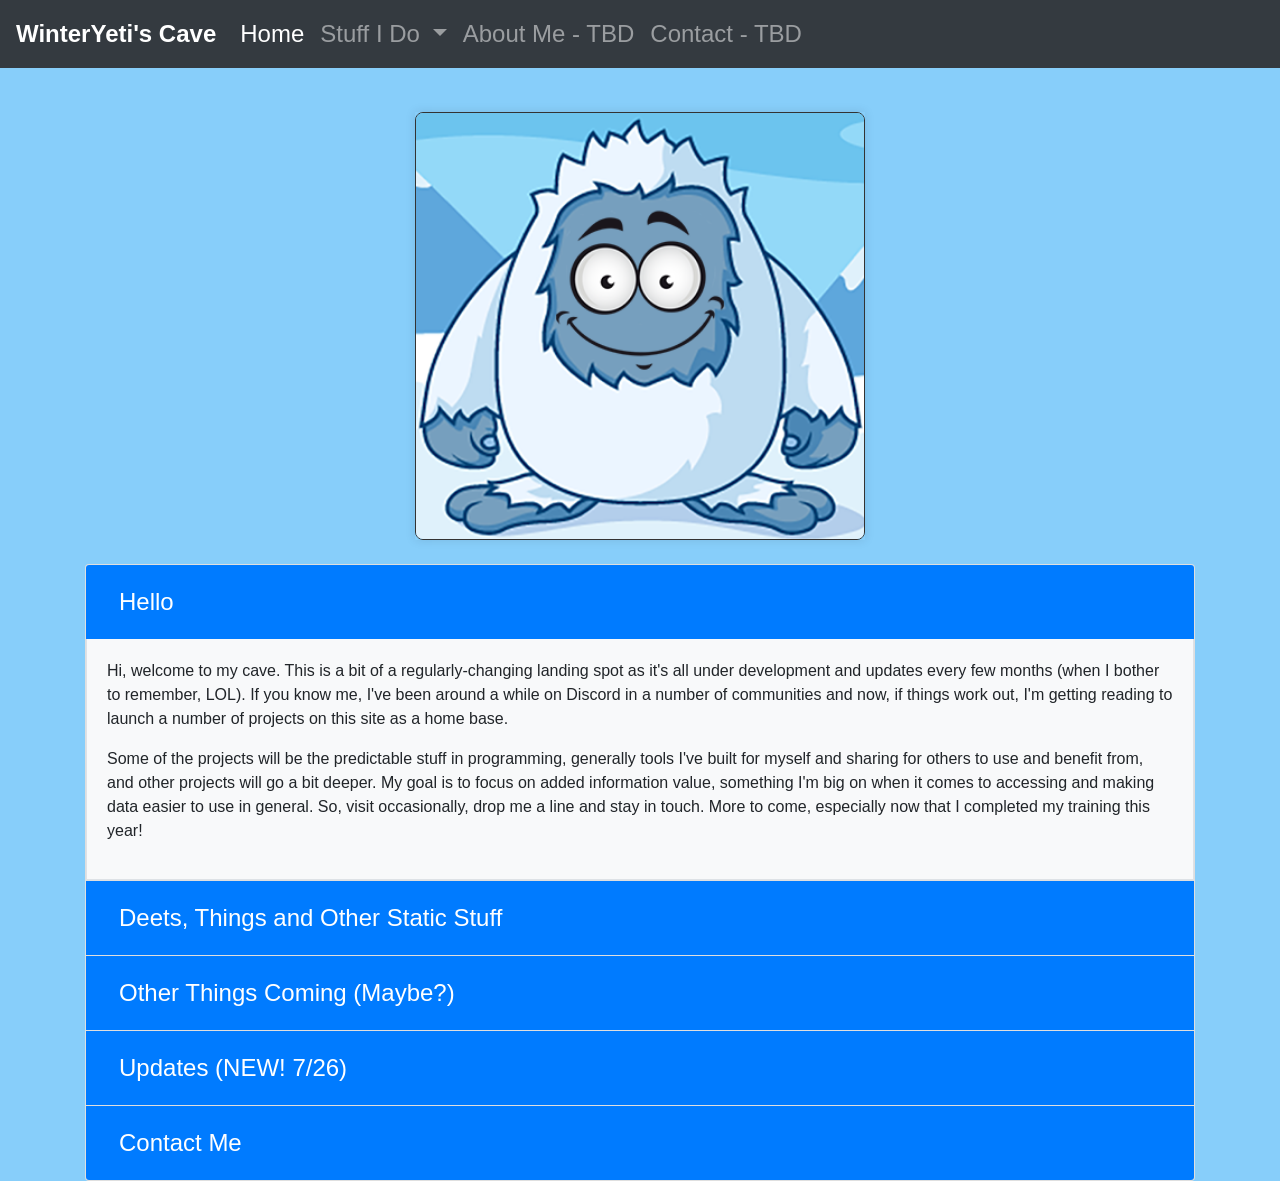
<file: index.html>
<!-- WinterYeti's Cave Homepage version 1.0 -->
<!-- Updated: 7/24/26 -->

<!DOCTYPE html>
<html lang="en">
<head>
<meta charset="UTF-8">
<meta name="viewport" content="width=device-width, initial-scale=1.0">
<title>WinterYeti's Cave</title>
<!-- Bootstrap CSS -->
<link href="https://stackpath.bootstrapcdn.com/bootstrap/4.5.2/css/bootstrap.min.css" rel="stylesheet">
<!-- Additional CSS formatting -->
<link href="styles-default.css" rel="stylesheet">
</head>
<body class="general-body" style="background-color:lightskyblue;">
<nav class="navbar navbar-expand-lg navbar-dark bg-dark">
  <a class="navbar-brand" href="#" style="font-weight:bold">WinterYeti's Cave</a>
  <button class="navbar-toggler" type="button" data-toggle="collapse" data-target="#navbarNav" aria-controls="navbarNav" aria-expanded="false" aria-label="Toggle navigation">
    <span class="navbar-toggler-icon"></span>
  </button>
  <div class="collapse navbar-collapse" id="navbarNav">
    <ul class="navbar-nav">
      <li class="nav-item active">
        <a class="nav-link" href="index.html">Home</a>
      </li>
      <li class="nav-item dropdown">
        <a class="nav-link dropdown-toggle" href="#" id="navbarDropdown" role="button" data-toggle="dropdown" aria-haspopup="true" aria-expanded="false">
          Stuff I Do
        </a>
        <div class="dropdown-menu" aria-labelledby="navbarDropdown">
          <a class="dropdown-item" href="p01-writing-content.html">Writing and Content Delivery</a>
          <a class="dropdown-item" href="p02-webdesign.html">Web Design</a>
          <a class="dropdown-item" href="p03-programming.html">Programming</a>
          <a class="dropdown-item" href="p04-socialmedia.html">Social Media Marketing</a>
          <!--
          <a class="dropdown-item" href="p05-communitymanager.html">Community Manager</a>
          <a class="dropdown-item" href="p06-graphicart.html">Digital Graphic Art & Illustration</a>
          -->
        </div>
      </li>
      <li class="nav-item">
        <a class="nav-link" href="p07-about.html">About Me - TBD</a>
      </li>
      <li class="nav-item">
        <a class="nav-link" href="p08-contact.html">Contact - TBD</a>
      </li>
    </ul>
  </div>
</nav>
<br>
<div style="max-width: 450px; margin: 20px auto; box-shadow: 0 0 10px rgba(0,0,0,0.1);"> <!-- Inline styles for the shadow box -->
    <img class="yeti-logo" src="images/yeti-logo.png" alt="Shadow Box Image" style="display: block; width: 100%; border: 1px solid #333; border-radius: 8px;"> <!-- Inline styles for the image -->
</div>

<div class="container mt-4">
  <div class="accordion" id="accordionExample">
    <div class="card">
      <div class="card-header" id="headingOne">
        <h2 class="mb-0">
          <button class="btn btn-link" type="button" data-toggle="collapse" data-target="#collapseOne" aria-expanded="true" aria-controls="collapseOne">
            Hello
          </button>
        </h2>
      </div>

      <div id="collapseOne" class="collapse show" aria-labelledby="headingOne" data-parent="#accordionExample">
        <div class="card-body">
          <p>Hi, welcome to my cave. This is a bit of a regularly-changing landing spot as it's all under
          development and updates every few months (when I bother to remember, LOL). If you 
          know me, I've been around a while on Discord in a number of communities and now, if things
          work out, I'm getting reading to launch a number of projects on this site as a home base.
          </p>
          <p>Some of the projects will be the predictable stuff in programming, generally tools I've built for
            myself and sharing for others to use and benefit from, and other projects will go a
            bit deeper. My goal is to focus on added information value, something I'm big on when it comes to 
            accessing and making data easier to use in general. So, visit occasionally, drop me a line
            and stay in touch. More to come, especially now that I completed my training this year!
          </p>
        </div>
      </div>
    </div>

    <div class="card">
      <div class="card-header" id="headingTwo">
        <h2 class="mb-0">
          <button class="btn btn-link collapsed" type="button" data-toggle="collapse" data-target="#collapseTwo" aria-expanded="false" aria-controls="collapseTwo">
            Deets, Things and Other Static Stuff
          </button>
        </h2>
      </div>
      <div id="collapseTwo" class="collapse" aria-labelledby="headingTwo" data-parent="#accordionExample">
        <div class="card-body">
            <p>As a crypto enthusiast, I got into the environment like most, playing blockchain games, collecting 
                NFTs and making a few gains here and there. While I have no crazy aspirations to run my own blockchain 
                game, I am interested in building a community around blockchain data.
            </p>
        </div>
      </div>
    </div>

    <div class="card">
      <div class="card-header" id="headingThree">
        <h2 class="mb-0">
          <button class="btn btn-link collapsed" type="button" data-toggle="collapse" data-target="#collapseThree" aria-expanded="false" aria-controls="collapseThree">
            Other Things Coming (Maybe?)
          </button>
        </h2>
      </div>

      <div id="collapseThree" class="collapse" aria-labelledby="headingThree" data-parent="#accordionExample">
        <div class="card-body">
        <p>
            Ideas for projects I'm actively designing and working on:
        </p>
        <ul>
            <li>A web platform that taps into and analyzes WAXP Blockchain data trends
                and provides the user via a browser an easier way to search and find 
                relevant WAX Blockchain data for their own use.
            </li>
            <li>A WAX-token faucet on this site in the future so all those tokens nobody
                wants find a home again. No WAX token should left be alone in a cold cave.
            </li>
            <li>Something on food. I love to BBQ, and I'm getting more into cooking and
                recipe creations. So maybe a combination of food, NFTs and recipes. Not
                sure yet. Depends on the other projects above.
            </li>
            <li>Have fun digitally. Life is too short to be pissed off. Get creative instead.</li>
            <li>Various java-based programs as I feel inclined to build and code them.</li>
        </ul>
        </div>
      </div>
    </div>
    
    <div class="card">
        <div class="card-header" id="headingFour">
          <h2 class="mb-0">
            <button class="btn btn-link collapsed" type="button" data-toggle="collapse" data-target="#collapseFour" aria-expanded="false" aria-controls="collapseFour">
              Updates (NEW! 7/26)
            </button>
          </h2>
        </div>
        <div id="collapseFour" class="collapse" aria-labelledby="headingTwo" data-parent="#accordionExample">
          <div class="card-body">
              <p>I'll post quick blurbs here when I make big breakthoughs, like this website
                for example. Latest stuff includes:
              </p>
              <ul>
                <li>Java-programs i've released in alpha form this month (July 2026). Check them out and send me opinions or
                  comments! <a href="https://github.com/winteryetiy">You can see the stuff here</a>. These
                  programs are free to use with attribution (i.e. give me credit, thanks).</li>
              </ul>
          </div>
        </div>
      </div>

    <div class="card">
        <div class="card-header" id="headingFive">
          <h2 class="mb-0">
            <button class="btn btn-link collapsed" type="button" data-toggle="collapse" data-target="#collapseFive" aria-expanded="false" aria-controls="collapseFive">
              Contact Me
            </button>
          </h2>
        </div>
        <div id="collapseFive" class="collapse" aria-labelledby="headingTwo" data-parent="#accordionExample">
          <div class="card-body">
              <p>Get ahold of me for more discussion and general project talk. You can typically find me on Discord in a couple of servers: PEPEnet, 
                Brappo's Server, Trybes, Chillnet and Tipcc as WinterYeti. 
              </p>
              <p>
                Or you can hit me up directly at <a href="mailto:winteryetiy@gmail.com">my Google address: winteryetiy@gmail.com</a>.
                (Some booger got my name without a y on gmail before I did, arrg!).
              </p>
          </div>
        </div>
      </div>

  </div>
</div>


<!-- Bootstrap JS and dependencies -->
<script src="https://code.jquery.com/jquery-3.5.1.slim.min.js"></script>
<script src="https://cdn.jsdelivr.net/npm/@popperjs/core@2.9.1/dist/umd/popper.min.js"></script>
<script src="https://stackpath.bootstrapcdn.com/bootstrap/4.5.2/js/bootstrap.min.js"></script>
</body>

</html>
</file>
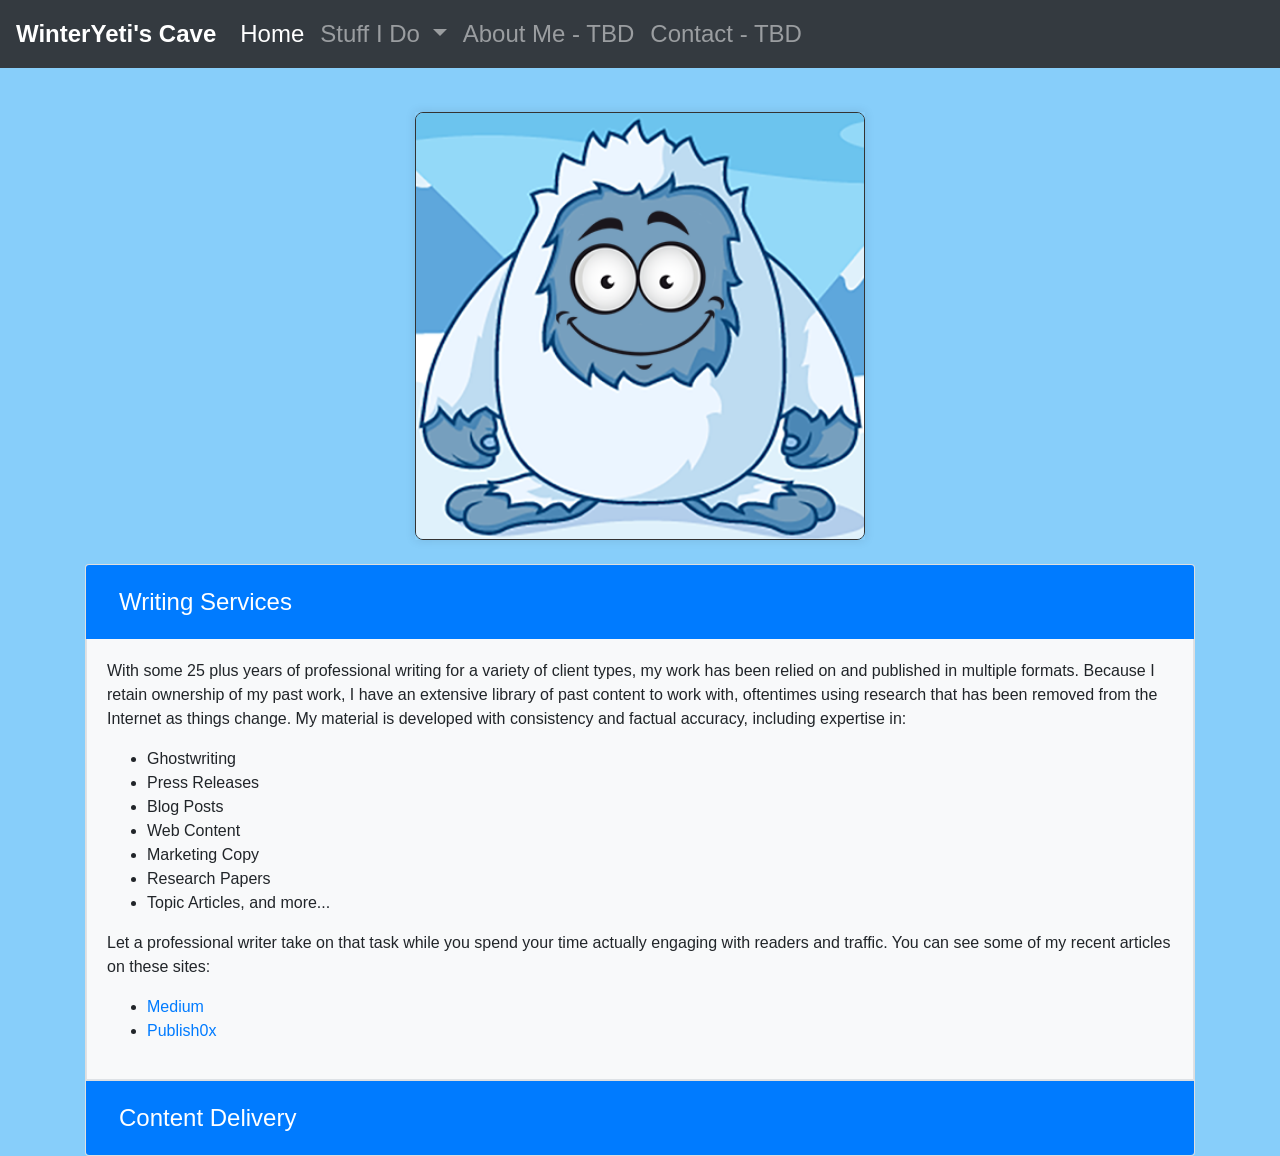
<file: p01-writing-content.html>
<!-- WinterYeti's Cave Homepage version 1.0 -->
<!-- Updated: 7/24/26 -->

<!DOCTYPE html>
<html lang="en">
<head>
<meta charset="UTF-8">
<meta name="viewport" content="width=device-width, initial-scale=1.0">
<title>WinterYeti's Cave</title>
<!-- Bootstrap CSS -->
<link href="https://stackpath.bootstrapcdn.com/bootstrap/4.5.2/css/bootstrap.min.css" rel="stylesheet">
<!-- Additional CSS formatting -->
<link href="styles-default.css" rel="stylesheet">
</head>
<body class="general-body" style="background-color:lightskyblue;">
<nav class="navbar navbar-expand-lg navbar-dark bg-dark">
  <a class="navbar-brand" href="#" style="font-weight:bold">WinterYeti's Cave</a>
  <button class="navbar-toggler" type="button" data-toggle="collapse" data-target="#navbarNav" aria-controls="navbarNav" aria-expanded="false" aria-label="Toggle navigation">
    <span class="navbar-toggler-icon"></span>
  </button>
  <div class="collapse navbar-collapse" id="navbarNav">
    <ul class="navbar-nav">
      <li class="nav-item active">
        <a class="nav-link" href="index.html">Home</a>
      </li>
      <li class="nav-item dropdown">
        <a class="nav-link dropdown-toggle" href="#" id="navbarDropdown" role="button" data-toggle="dropdown" aria-haspopup="true" aria-expanded="false">
          Stuff I Do
        </a>
        <div class="dropdown-menu" aria-labelledby="navbarDropdown">
          <a class="dropdown-item" href="p01-writing-content.html">Writing and Content Delivery</a>
          <a class="dropdown-item" href="p02-webdesign.html">Web Design</a>
          <a class="dropdown-item" href="p03-programming.html">Programming</a>
          <a class="dropdown-item" href="p04-socialmedia.html">Social Media Marketing</a>
          <!--
          <a class="dropdown-item" href="p05-communitymanager.html">Community Manager</a>
          <a class="dropdown-item" href="p06-graphicart.html">Digital Graphic Art & Illustration</a>
          -->
        </div>
      </li>
      <li class="nav-item">
        <a class="nav-link" href="p07-about.html">About Me - TBD</a>
      </li>
      <li class="nav-item">
        <a class="nav-link" href="p08-contact.html">Contact - TBD</a>
      </li>
    </ul>
  </div>
</nav>
<br>
<div style="max-width: 450px; margin: 20px auto; box-shadow: 0 0 10px rgba(0,0,0,0.1);"> <!-- Inline styles for the shadow box -->
    <img class="yeti-logo" src="images/yeti-logo.png" alt="Shadow Box Image" style="display: block; width: 100%; border: 1px solid #333; border-radius: 8px;"> <!-- Inline styles for the image -->
</div>

<div class="container mt-4">
  <div class="accordion" id="accordionExample">
    <div class="card">
      <div class="card-header" id="headingOne">
        <h2 class="mb-0">
          <button class="btn btn-link" type="button" data-toggle="collapse" data-target="#collapseOne" aria-expanded="true" aria-controls="collapseOne">
            Writing Services
          </button>
        </h2>
      </div>

      <div id="collapseOne" class="collapse show" aria-labelledby="headingOne" data-parent="#accordionExample">
        <div class="card-body">
          <p>With some 25 plus years of professional writing for a variety of client types,
            my work has been relied on and published in multiple formats. Because I retain ownership
            of my past work, I have an extensive library of past content to work with, oftentimes using
            research that has been removed from the Internet as things change. My material is
            developed with consistency and factual accuracy, including expertise in:</p>
          <p>
            <ul>
            <li>Ghostwriting</li>
            <li>Press Releases</li>
            <li>Blog Posts</li>
            <li>Web Content</li>
            <li>Marketing Copy</li>
            <li>Research Papers</li>
            <li>Topic Articles, and more...</li>
          </ul>
        </p>
        <p>
          Let a professional writer take on that task while you spend
            your time actually engaging with readers and traffic. You can see some of my recent articles
            on these sites:
          </p>
          <ul>
            <li><a href="https://medium.com/@winteryeti">Medium</a></li>
            <li><a href="https://www.publish0x.com/crypto-musings-consumer-impacts">Publish0x</a></li>
        </ul>
        </p>
        </div>
      </div>
    </div>

    <div class="card">
      <div class="card-header" id="headingTwo">
        <h2 class="mb-0">
          <button class="btn btn-link collapsed" type="button" data-toggle="collapse" data-target="#collapseTwo" aria-expanded="false" aria-controls="collapseTwo">
            Content Delivery
          </button>
        </h2>
      </div>
      <div id="collapseTwo" class="collapse" aria-labelledby="headingTwo" data-parent="#accordionExample">
        <div class="card-body">
            <p>Where writing provides written work to detailed specs, such as a press release
              or a blog post, content delivery does a lot more. This type of services packages
              content around a strategy, provided by or built with the client, for specific communication
              purposes. That might be an overall content marketing strategy, brand-building, a research
              project or a combination of writing with other multimedia resources such as film, graphic 
              design and more. Whatever your project, let me know, and I can help you make it a 
              reality across different platforms, whether they be standard web pages or social media or
              all the above.
            </p>
        </div>
      </div>
    </div>

  </div>
</div>


<!-- Bootstrap JS and dependencies -->
<script src="https://code.jquery.com/jquery-3.5.1.slim.min.js"></script>
<script src="https://cdn.jsdelivr.net/npm/@popperjs/core@2.9.1/dist/umd/popper.min.js"></script>
<script src="https://stackpath.bootstrapcdn.com/bootstrap/4.5.2/js/bootstrap.min.js"></script>
</body>

</html>
</file>
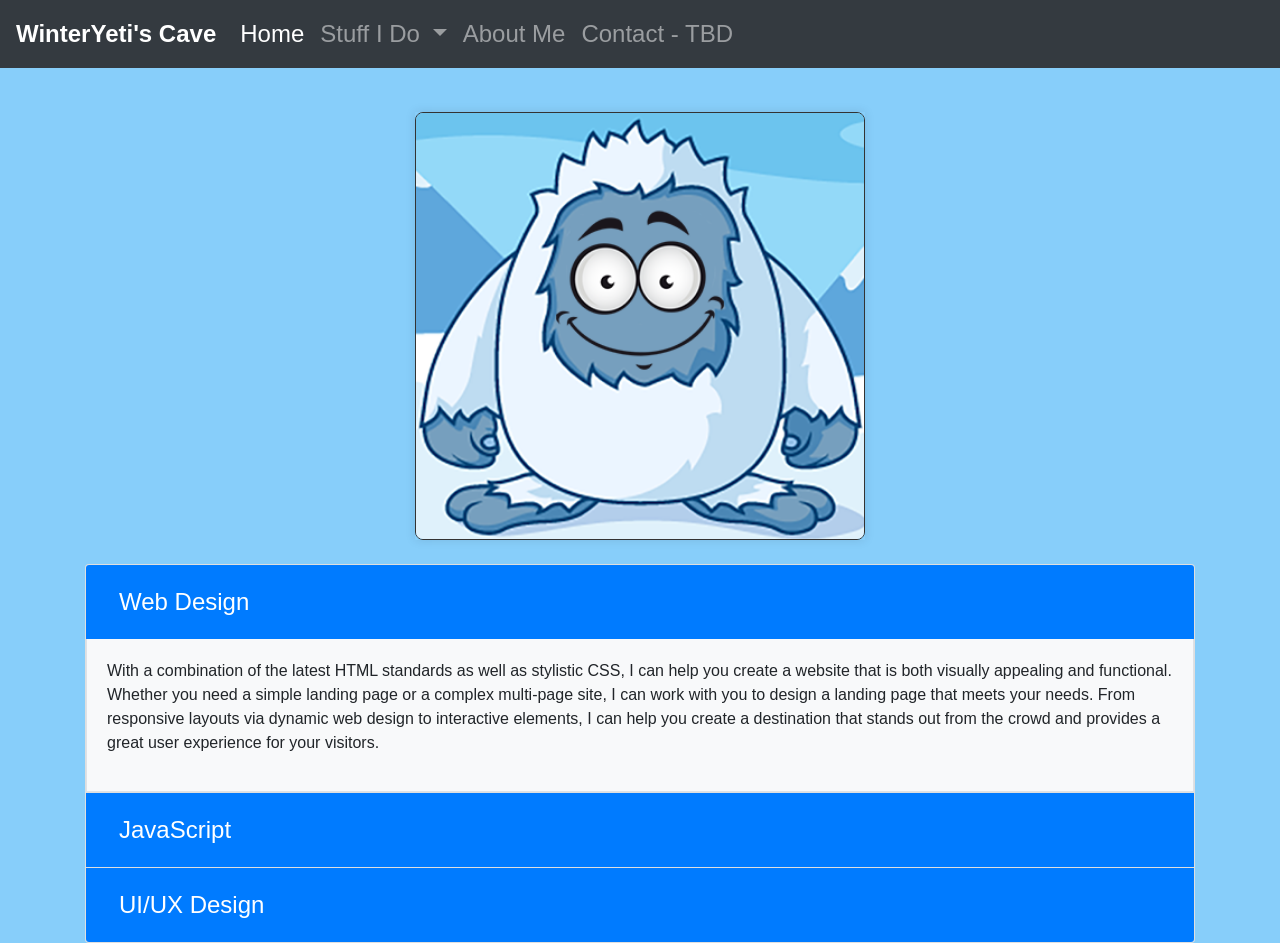
<file: p02-webdesign.html>
<!-- WinterYeti's Cave Homepage version 1.0 -->
<!-- Updated: 7/24/26 -->

<!DOCTYPE html>
<html lang="en">
<head>
<meta charset="UTF-8">
<meta name="viewport" content="width=device-width, initial-scale=1.0">
<title>WinterYeti's Cave</title>
<!-- Bootstrap CSS -->
<link href="https://stackpath.bootstrapcdn.com/bootstrap/4.5.2/css/bootstrap.min.css" rel="stylesheet">
<!-- Additional CSS formatting -->
<link href="styles-default.css" rel="stylesheet">
</head>
<body class="general-body" style="background-color:lightskyblue;">
<nav class="navbar navbar-expand-lg navbar-dark bg-dark">
  <a class="navbar-brand" href="#" style="font-weight:bold">WinterYeti's Cave</a>
  <button class="navbar-toggler" type="button" data-toggle="collapse" data-target="#navbarNav" aria-controls="navbarNav" aria-expanded="false" aria-label="Toggle navigation">
    <span class="navbar-toggler-icon"></span>
  </button>
  <div class="collapse navbar-collapse" id="navbarNav">
    <ul class="navbar-nav">
      <li class="nav-item active">
        <a class="nav-link" href="index.html">Home</a>
      </li>
      <li class="nav-item dropdown">
        <a class="nav-link dropdown-toggle" href="#" id="navbarDropdown" role="button" data-toggle="dropdown" aria-haspopup="true" aria-expanded="false">
          Stuff I Do
        </a>
        <div class="dropdown-menu" aria-labelledby="navbarDropdown">
          <a class="dropdown-item" href="p01-writing-content.html">Writing and Content Delivery</a>
          <a class="dropdown-item" href="p02-webdesign.html">Web Design</a>
          <a class="dropdown-item" href="p03-programming.html">Programming</a>
          <a class="dropdown-item" href="p04-socialmedia.html">Social Media Marketing</a>
          <!--
          <a class="dropdown-item" href="p05-communitymanager.html">Community Manager</a>
          <a class="dropdown-item" href="p06-graphicart.html">Digital Graphic Art & Illustration</a>
          -->
        </div>
      </li>
      <li class="nav-item">
        <a class="nav-link" href="p07-about.html">About Me</a>
      </li>
      <li class="nav-item">
        <a class="nav-link" href="p08-contact.html">Contact - TBD</a>
      </li>
    </ul>
  </div>
</nav>
<br>
<div style="max-width: 450px; margin: 20px auto; box-shadow: 0 0 10px rgba(0,0,0,0.1);"> <!-- Inline styles for the shadow box -->
    <img class="yeti-logo" src="images/yeti-logo.png" alt="Shadow Box Image" style="display: block; width: 100%; border: 1px solid #333; border-radius: 8px;"> <!-- Inline styles for the image -->
</div>

<div class="container mt-4">
  <div class="accordion" id="accordionExample">
    <div class="card">
      <div class="card-header" id="headingOne">
        <h2 class="mb-0">
          <button class="btn btn-link" type="button" data-toggle="collapse" data-target="#collapseOne" aria-expanded="true" aria-controls="collapseOne">
            Web Design
          </button>
        </h2>
      </div>

      <div id="collapseOne" class="collapse show" aria-labelledby="headingOne" data-parent="#accordionExample">
        <div class="card-body">
          <p>With a combination of the latest HTML standards as well as stylistic CSS, I can help you create a website 
            that is both visually appealing and functional. Whether you need a simple landing page or a complex 
            multi-page site, I can work with you to design a landing page that meets your needs. From responsive layouts via
            dynamic web design to interactive elements, I can help you create a destination that stands out from the 
            crowd and provides a great user experience for your visitors.
          </p>
        </div>
      </div>
    </div>

    <div class="card">
      <div class="card-header" id="headingTwo">
        <h2 class="mb-0">
          <button class="btn btn-link collapsed" type="button" data-toggle="collapse" data-target="#collapseTwo" aria-expanded="false" aria-controls="collapseTwo">
            JavaScript
          </button>
        </h2>
      </div>

      <div id="collapseTwo" class="collapse" aria-labelledby="headingTwo" data-parent="#accordionExample">
        <div class="card-body">
        <p>
          Web pages need to be interactive to efficiently answer people's questions and provide them with the 
          information they are looking for. JS design allows web pages to be be welcoming and engaging.
          I have experience using it to create dynamic user experiences whether through form validation, 
          interactive databases or other features, I can help make your website more user-friendly and effective.
        </p>
 
        </div>
      </div>
    </div>
    
    <div class="card">
        <div class="card-header" id="headingThree">
          <h2 class="mb-0">
            <button class="btn btn-link collapsed" type="button" data-toggle="collapse" data-target="#collapseThree" aria-expanded="false" aria-controls="collapseThree">
              UI/UX Design
            </button>
          </h2>
        </div>
        <div id="collapseThree" class="collapse" aria-labelledby="headingThree" data-parent="#accordionExample">
          <div class="card-body">
              <p>Are you trying everything in the book to make your website better and still wondering why visitors are turned off
                by it? The reason may very well be the user interface and/or user experience (UI/UX). I can help you design a site that 
                is intuitive, easy to navigate, and visually appealing. This can also include features that make it easier for
                visitors who need help, such as color contrasting, font design, embedded labeling and more.
              </p>
          </div>
        </div>
      </div>

  </div>
</div>


<!-- Bootstrap JS and dependencies -->
<script src="https://code.jquery.com/jquery-3.5.1.slim.min.js"></script>
<script src="https://cdn.jsdelivr.net/npm/@popperjs/core@2.9.1/dist/umd/popper.min.js"></script>
<script src="https://stackpath.bootstrapcdn.com/bootstrap/4.5.2/js/bootstrap.min.js"></script>
</body>

</html>
</file>
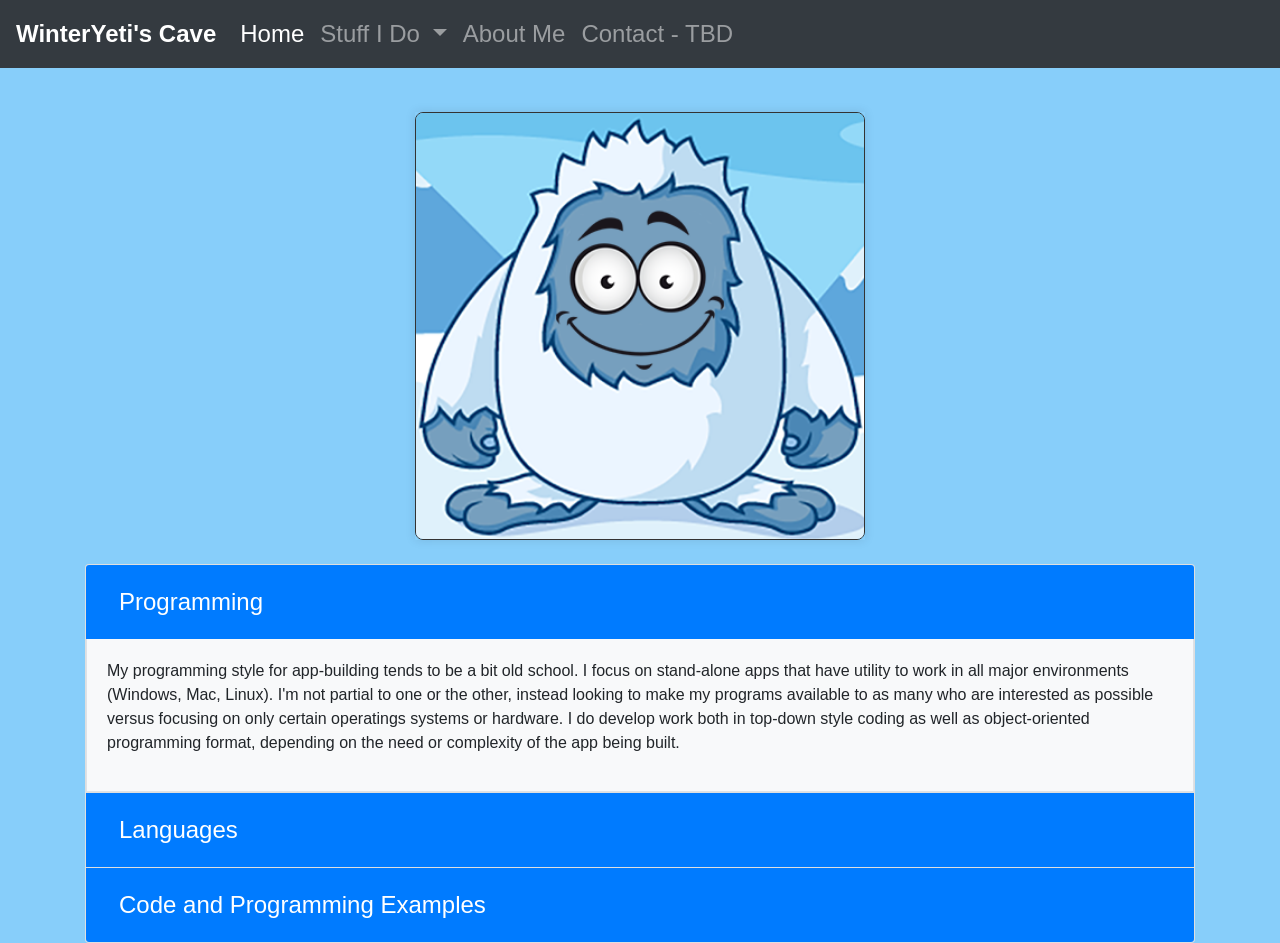
<file: p03-programming.html>
<!-- WinterYeti's Cave Homepage version 1.0 -->
<!-- Updated: 7/24/26 -->

<!DOCTYPE html>
<html lang="en">
<head>
<meta charset="UTF-8">
<meta name="viewport" content="width=device-width, initial-scale=1.0">
<title>WinterYeti's Cave</title>
<!-- Bootstrap CSS -->
<link href="https://stackpath.bootstrapcdn.com/bootstrap/4.5.2/css/bootstrap.min.css" rel="stylesheet">
<!-- Additional CSS formatting -->
<link href="styles-default.css" rel="stylesheet">
</head>
<body class="general-body" style="background-color:lightskyblue;">
<nav class="navbar navbar-expand-lg navbar-dark bg-dark">
  <a class="navbar-brand" href="#" style="font-weight:bold">WinterYeti's Cave</a>
  <button class="navbar-toggler" type="button" data-toggle="collapse" data-target="#navbarNav" aria-controls="navbarNav" aria-expanded="false" aria-label="Toggle navigation">
    <span class="navbar-toggler-icon"></span>
  </button>
  <div class="collapse navbar-collapse" id="navbarNav">
    <ul class="navbar-nav">
      <li class="nav-item active">
        <a class="nav-link" href="index.html">Home</a>
      </li>
      <li class="nav-item dropdown">
        <a class="nav-link dropdown-toggle" href="#" id="navbarDropdown" role="button" data-toggle="dropdown" aria-haspopup="true" aria-expanded="false">
          Stuff I Do
        </a>
        <div class="dropdown-menu" aria-labelledby="navbarDropdown">
          <a class="dropdown-item" href="p01-writing-content.html">Writing and Content Delivery</a>
          <a class="dropdown-item" href="p02-webdesign.html">Web Design</a>
          <a class="dropdown-item" href="p03-programming.html">Programming</a>
          <a class="dropdown-item" href="p04-socialmedia.html">Social Media Marketing</a>
          <!--
          <a class="dropdown-item" href="p05-communitymanager.html">Community Manager</a>
          <a class="dropdown-item" href="p06-graphicart.html">Digital Graphic Art & Illustration</a>
          -->
        </div>
      </li>
      <li class="nav-item">
        <a class="nav-link" href="p07-about.html">About Me</a>
      </li>
      <li class="nav-item">
        <a class="nav-link" href="p08-contact.html">Contact - TBD</a>
      </li>
    </ul>
  </div>
</nav>
<br>
<div style="max-width: 450px; margin: 20px auto; box-shadow: 0 0 10px rgba(0,0,0,0.1);"> <!-- Inline styles for the shadow box -->
    <img class="yeti-logo" src="images/yeti-logo.png" alt="Shadow Box Image" style="display: block; width: 100%; border: 1px solid #333; border-radius: 8px;"> <!-- Inline styles for the image -->
</div>

<div class="container mt-4">
  <div class="accordion" id="accordionExample">
    <div class="card">
      <div class="card-header" id="headingOne">
        <h2 class="mb-0">
          <button class="btn btn-link" type="button" data-toggle="collapse" data-target="#collapseOne" aria-expanded="true" aria-controls="collapseOne">
            Programming
          </button>
        </h2>
      </div>

      <div id="collapseOne" class="collapse show" aria-labelledby="headingOne" data-parent="#accordionExample">
        <div class="card-body">
          <p>My programming style for app-building tends to be a bit old school. I focus on stand-alone apps that have utility to work
            in all major environments (Windows, Mac, Linux). I'm not partial to one or the other, instead looking to make my programs
            available to as many who are interested as possible versus focusing on only certain operatings systems or hardware. I do 
            develop work both in top-down style coding as well as object-oriented programming format, depending on the need or complexity
            of the app being built.
          </p>
        </div>
      </div>
    </div>

    <div class="card">
      <div class="card-header" id="headingTwo">
        <h2 class="mb-0">
          <button class="btn btn-link collapsed" type="button" data-toggle="collapse" data-target="#collapseTwo" aria-expanded="false" aria-controls="collapseTwo">
            Languages
          </button>
        </h2>
      </div>
      <div id="collapseTwo" class="collapse" aria-labelledby="headingTwo" data-parent="#accordionExample">
        <div class="card-body">
            <p>I primarily focus on Java and Python. I do have experience in C standard as well as C++ and BASH scripting as well. I am
              tinkering with discord bot development, but for now it's not a main channel of production.
            </p>
        </div>
      </div>
    </div>
    
    <div class="card">
        <div class="card-header" id="headingFour">
          <h2 class="mb-0">
            <button class="btn btn-link collapsed" type="button" data-toggle="collapse" data-target="#collapseFour" aria-expanded="false" aria-controls="collapseFour">
              Code and Programming Examples
            </button>
          </h2>
        </div>
        <div id="collapseFour" class="collapse" aria-labelledby="headingTwo" data-parent="#accordionExample">
          <div class="card-body">
              <p>My latest stuff includes:
              </p>
              <ul>
                <li>Java-language programs i've released in alpha form this month (July 2026). Check them out and send me opinions or
                  comments! <a href="https://github.com/winteryetiy">You can see the stuff here</a>. These
                  programs are free to use with attribution (i.e. give me credit, thanks).</li>
              </ul>
          </div>
        </div>
      </div>




  </div>
</div>


<!-- Bootstrap JS and dependencies -->
<script src="https://code.jquery.com/jquery-3.5.1.slim.min.js"></script>
<script src="https://cdn.jsdelivr.net/npm/@popperjs/core@2.9.1/dist/umd/popper.min.js"></script>
<script src="https://stackpath.bootstrapcdn.com/bootstrap/4.5.2/js/bootstrap.min.js"></script>
</body>

</html>
</file>
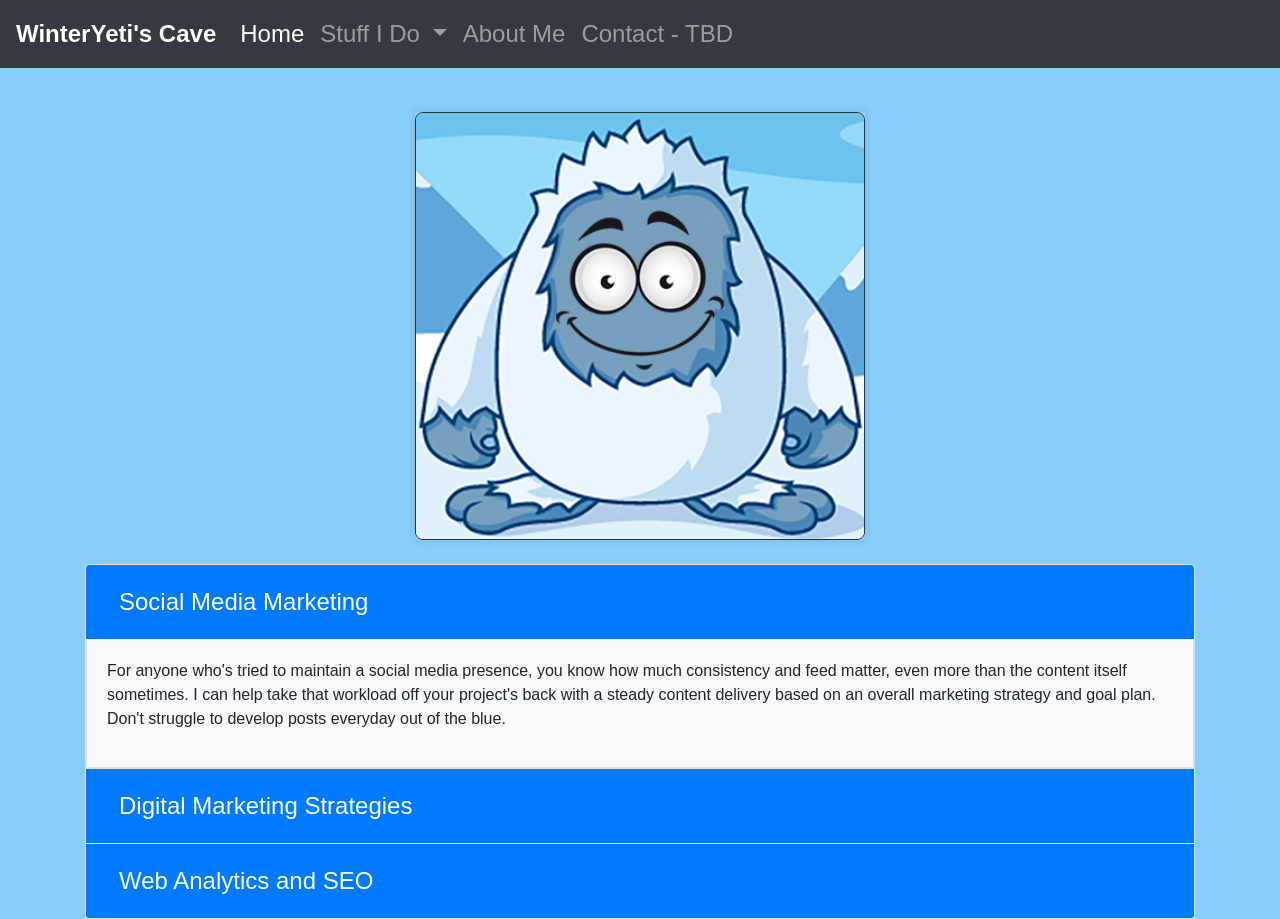
<file: p04-socialmedia.html>
<!-- WinterYeti's Cave Homepage version 1.0 -->
<!-- Updated: 7/24/26 -->

<!DOCTYPE html>
<html lang="en">
<head>
<meta charset="UTF-8">
<meta name="viewport" content="width=device-width, initial-scale=1.0">
<title>WinterYeti's Cave</title>
<!-- Bootstrap CSS -->
<link href="https://stackpath.bootstrapcdn.com/bootstrap/4.5.2/css/bootstrap.min.css" rel="stylesheet">
<!-- Additional CSS formatting -->
<link href="styles-default.css" rel="stylesheet">
</head>
<body class="general-body" style="background-color:lightskyblue;">
<nav class="navbar navbar-expand-lg navbar-dark bg-dark">
  <a class="navbar-brand" href="#" style="font-weight:bold">WinterYeti's Cave</a>
  <button class="navbar-toggler" type="button" data-toggle="collapse" data-target="#navbarNav" aria-controls="navbarNav" aria-expanded="false" aria-label="Toggle navigation">
    <span class="navbar-toggler-icon"></span>
  </button>
  <div class="collapse navbar-collapse" id="navbarNav">
    <ul class="navbar-nav">
      <li class="nav-item active">
        <a class="nav-link" href="index.html">Home</a>
      </li>
      <li class="nav-item dropdown">
        <a class="nav-link dropdown-toggle" href="#" id="navbarDropdown" role="button" data-toggle="dropdown" aria-haspopup="true" aria-expanded="false">
          Stuff I Do
        </a>
        <div class="dropdown-menu" aria-labelledby="navbarDropdown">
          <a class="dropdown-item" href="p01-writing-content.html">Writing and Content Delivery</a>
          <a class="dropdown-item" href="p02-webdesign.html">Web Design</a>
          <a class="dropdown-item" href="p03-programming.html">Programming</a>
          <a class="dropdown-item" href="p04-socialmedia.html">Social Media Marketing</a>
          <!--
          <a class="dropdown-item" href="p05-communitymanager.html">Community Manager</a>
          <a class="dropdown-item" href="p06-graphicart.html">Digital Graphic Art & Illustration</a> -->
        </div>
      </li>
      <li class="nav-item">
        <a class="nav-link" href="p07-about.html">About Me</a>
      </li>
      <li class="nav-item">
        <a class="nav-link" href="p08-contact.html">Contact - TBD</a>
      </li>
    </ul>
  </div>
</nav>
<br>
<div style="max-width: 450px; margin: 20px auto; box-shadow: 0 0 10px rgba(0,0,0,0.1);"> <!-- Inline styles for the shadow box -->
    <img class="yeti-logo" src="images/yeti-logo.png" alt="Shadow Box Image" style="display: block; width: 100%; border: 1px solid #333; border-radius: 8px;"> <!-- Inline styles for the image -->
</div>

<div class="container mt-4">
  <div class="accordion" id="accordionExample">
    <div class="card">
      <div class="card-header" id="headingOne">
        <h2 class="mb-0">
          <button class="btn btn-link" type="button" data-toggle="collapse" data-target="#collapseOne" aria-expanded="true" aria-controls="collapseOne">
            Social Media Marketing
          </button>
        </h2>
      </div>

      <div id="collapseOne" class="collapse show" aria-labelledby="headingOne" data-parent="#accordionExample">
        <div class="card-body">
          <p>For anyone who's tried to maintain a social media presence, you know 
            how much consistency and feed matter, even more than the content itself sometimes. 
            I can help take that workload off your project's back with a steady content delivery
            based on an overall marketing strategy and goal plan. Don't struggle to develop posts
            everyday out of the blue. </p>
        </div>
      </div>
    </div>

    <div class="card">
      <div class="card-header" id="headingTwo">
        <h2 class="mb-0">
          <button class="btn btn-link collapsed" type="button" data-toggle="collapse" data-target="#collapseTwo" aria-expanded="false" aria-controls="collapseTwo">
            Digital Marketing Strategies
          </button>
        </h2>
      </div>
      <div id="collapseTwo" class="collapse" aria-labelledby="headingTwo" data-parent="#accordionExample">
        <div class="card-body">
            <p>Need help putting together a business plan for your website, online project or
              social media channel? It's really not that different from a formal business plan development
              and the document becomes critical for bringing partners and support on board as you
              begin to scale up and grow, especially the finance types. Take advantage of the experience
              I can provide from two and half decades of work online.
            </p>
        </div>
      </div>
    </div>
    
    <div class="card">
        <div class="card-header" id="headingFour">
          <h2 class="mb-0">
            <button class="btn btn-link collapsed" type="button" data-toggle="collapse" data-target="#collapseFour" aria-expanded="false" aria-controls="collapseFour">
              Web Analytics and SEO
            </button>
          </h2>
        </div>
        <div id="collapseFour" class="collapse" aria-labelledby="headingTwo" data-parent="#accordionExample">
          <div class="card-body">
              <p>Where's your traffic coming from? More importantly, where is it being lost and who is
                not clicking through to your content and by how much? These are the analytics that matter
                and give you a critical feedback loop on all your online efforts. If you're trying to build
                and audience, you need to have an ongoing connection to what they are thinking, want and are
                attracted to. Otherwise, they may just disappear and you never noticed they were no longer 
                reading or consuming your content anymore.
              </p>

          </div>
        </div>
      </div>




  </div>
</div>


<!-- Bootstrap JS and dependencies -->
<script src="https://code.jquery.com/jquery-3.5.1.slim.min.js"></script>
<script src="https://cdn.jsdelivr.net/npm/@popperjs/core@2.9.1/dist/umd/popper.min.js"></script>
<script src="https://stackpath.bootstrapcdn.com/bootstrap/4.5.2/js/bootstrap.min.js"></script>
</body>

</html>
</file>
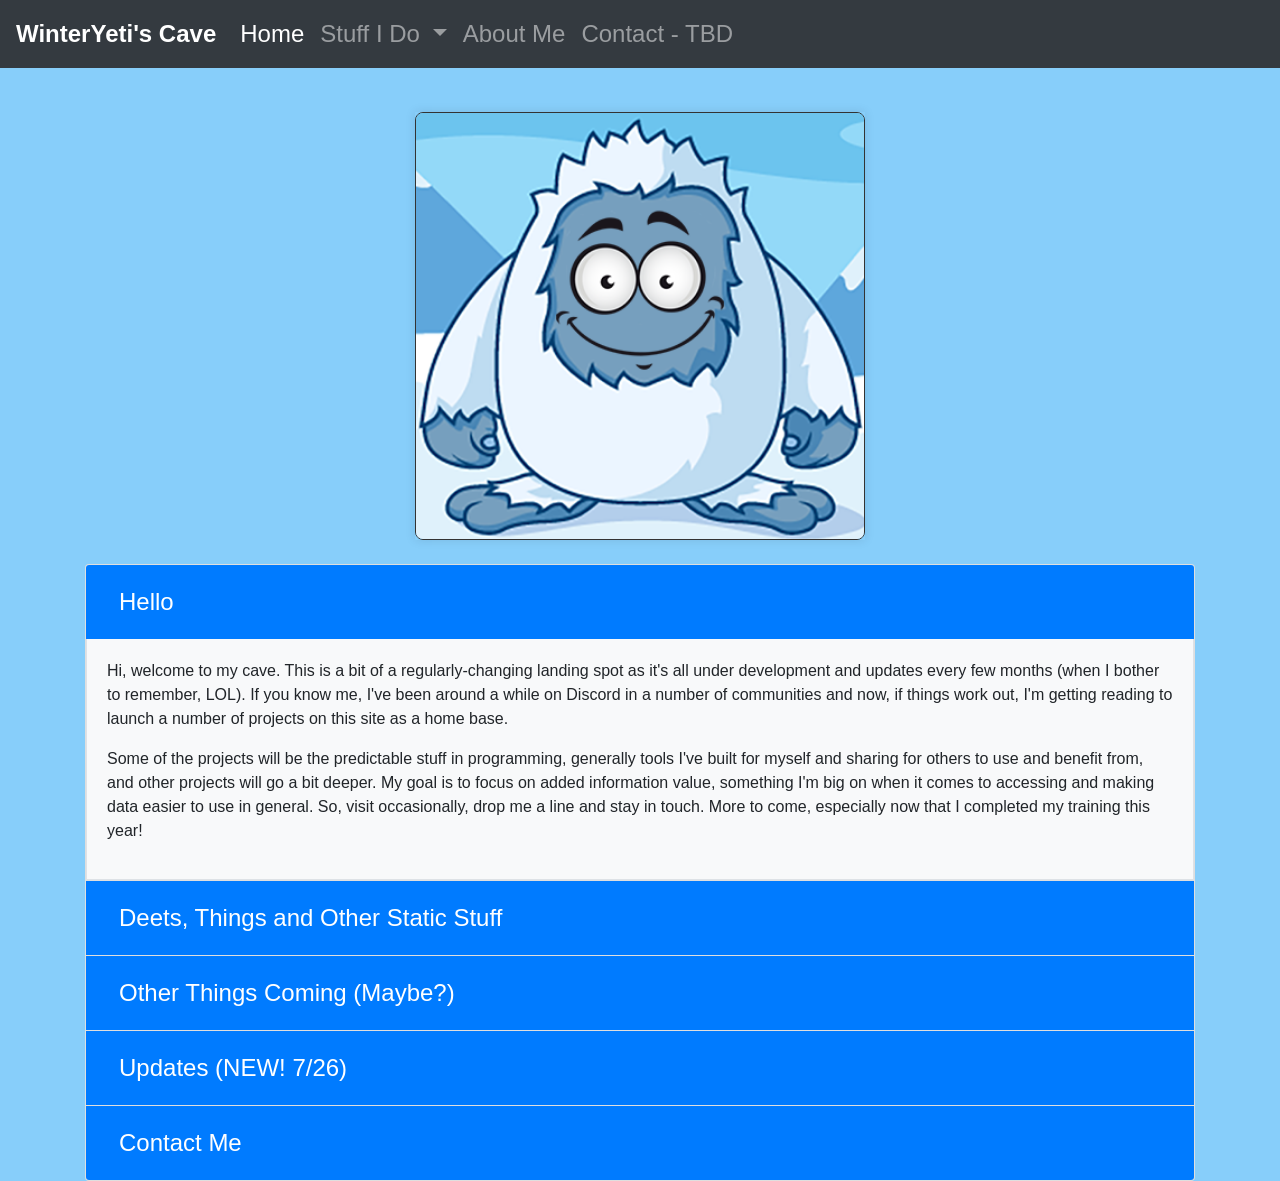
<file: P05-communitymanager.html>
<!-- WinterYeti's Cave Homepage version 1.0 -->
<!-- Updated: 7/24/26 -->

<!DOCTYPE html>
<html lang="en">
<head>
<meta charset="UTF-8">
<meta name="viewport" content="width=device-width, initial-scale=1.0">
<title>WinterYeti's Cave</title>
<!-- Bootstrap CSS -->
<link href="https://stackpath.bootstrapcdn.com/bootstrap/4.5.2/css/bootstrap.min.css" rel="stylesheet">
<!-- Additional CSS formatting -->
<link href="styles-default.css" rel="stylesheet">
</head>
<body class="general-body" style="background-color:lightskyblue;">
<nav class="navbar navbar-expand-lg navbar-dark bg-dark">
  <a class="navbar-brand" href="#" style="font-weight:bold">WinterYeti's Cave</a>
  <button class="navbar-toggler" type="button" data-toggle="collapse" data-target="#navbarNav" aria-controls="navbarNav" aria-expanded="false" aria-label="Toggle navigation">
    <span class="navbar-toggler-icon"></span>
  </button>
  <div class="collapse navbar-collapse" id="navbarNav">
    <ul class="navbar-nav">
      <li class="nav-item active">
        <a class="nav-link" href="#">Home</a>
      </li>
      <li class="nav-item dropdown">
        <a class="nav-link dropdown-toggle" href="#" id="navbarDropdown" role="button" data-toggle="dropdown" aria-haspopup="true" aria-expanded="false">
          Stuff I Do
        </a>
        <div class="dropdown-menu" aria-labelledby="navbarDropdown">
          <a class="dropdown-item" href="#">Writing and Content Delivery</a>
          <a class="dropdown-item" href="#">Web Design</a>
          <a class="dropdown-item" href="#">Programming</a>
          <a class="dropdown-item" href="#">Social Media Marketing</a>
          <a class="dropdown-item" href="#">Community Manager</a>
          <a class="dropdown-item" href="#">Digital Graphic Art & Illustration</a>
        </div>
      </li>
      <li class="nav-item">
        <a class="nav-link" href="#">About Me</a>
      </li>
      <li class="nav-item">
        <a class="nav-link" href="#">Contact - TBD</a>
      </li>
    </ul>
  </div>
</nav>
<br>
<div style="max-width: 450px; margin: 20px auto; box-shadow: 0 0 10px rgba(0,0,0,0.1);"> <!-- Inline styles for the shadow box -->
    <img class="yeti-logo" src="images/yeti-logo.png" alt="Shadow Box Image" style="display: block; width: 100%; border: 1px solid #333; border-radius: 8px;"> <!-- Inline styles for the image -->
</div>

<div class="container mt-4">
  <div class="accordion" id="accordionExample">
    <div class="card">
      <div class="card-header" id="headingOne">
        <h2 class="mb-0">
          <button class="btn btn-link" type="button" data-toggle="collapse" data-target="#collapseOne" aria-expanded="true" aria-controls="collapseOne">
            Hello
          </button>
        </h2>
      </div>

      <div id="collapseOne" class="collapse show" aria-labelledby="headingOne" data-parent="#accordionExample">
        <div class="card-body">
          <p>Hi, welcome to my cave. This is a bit of a regularly-changing landing spot as it's all under
          development and updates every few months (when I bother to remember, LOL). If you 
          know me, I've been around a while on Discord in a number of communities and now, if things
          work out, I'm getting reading to launch a number of projects on this site as a home base.
          </p>
          <p>Some of the projects will be the predictable stuff in programming, generally tools I've built for
            myself and sharing for others to use and benefit from, and other projects will go a
            bit deeper. My goal is to focus on added information value, something I'm big on when it comes to 
            accessing and making data easier to use in general. So, visit occasionally, drop me a line
            and stay in touch. More to come, especially now that I completed my training this year!
          </p>
        </div>
      </div>
    </div>

    <div class="card">
      <div class="card-header" id="headingTwo">
        <h2 class="mb-0">
          <button class="btn btn-link collapsed" type="button" data-toggle="collapse" data-target="#collapseTwo" aria-expanded="false" aria-controls="collapseTwo">
            Deets, Things and Other Static Stuff
          </button>
        </h2>
      </div>
      <div id="collapseTwo" class="collapse" aria-labelledby="headingTwo" data-parent="#accordionExample">
        <div class="card-body">
            <p>As a crypto enthusiast, I got into the environment like most, playing blockchain games, collecting 
                NFTs and making a few gains here and there. While I have no crazy aspirations to run my own blockchain 
                game, I am interested in building a community around blockchain data.
            </p>
        </div>
      </div>
    </div>

    <div class="card">
      <div class="card-header" id="headingThree">
        <h2 class="mb-0">
          <button class="btn btn-link collapsed" type="button" data-toggle="collapse" data-target="#collapseThree" aria-expanded="false" aria-controls="collapseThree">
            Other Things Coming (Maybe?)
          </button>
        </h2>
      </div>

      <div id="collapseThree" class="collapse" aria-labelledby="headingThree" data-parent="#accordionExample">
        <div class="card-body">
        <p>
            Ideas for projects I'm actively designing and working on:
        </p>
        <ul>
            <li>A web platform that taps into and analyzes WAXP Blockchain data trends
                and provides the user via a browser an easier way to search and find 
                relevant WAX Blockchain data for their own use.
            </li>
            <li>A WAX-token faucet on this site in the future so all those tokens nobody
                wants find a home again. No WAX token should left be alone in a cold cave.
            </li>
            <li>Something on food. I love to BBQ, and I'm getting more into cooking and
                recipe creations. So maybe a combination of food, NFTs and recipes. Not
                sure yet. Depends on the other projects above.
            </li>
            <li>Have fun digitally. Life is too short to be pissed off. Get creative instead.</li>
            <li>Various java-based programs as I feel inclined to build and code them.</li>
        </ul>
        </div>
      </div>
    </div>
    
    <div class="card">
        <div class="card-header" id="headingFour">
          <h2 class="mb-0">
            <button class="btn btn-link collapsed" type="button" data-toggle="collapse" data-target="#collapseFour" aria-expanded="false" aria-controls="collapseFour">
              Updates (NEW! 7/26)
            </button>
          </h2>
        </div>
        <div id="collapseFour" class="collapse" aria-labelledby="headingTwo" data-parent="#accordionExample">
          <div class="card-body">
              <p>I'll post quick blurbs here when I make big breakthoughs, like this website
                for example. Latest stuff includes:
              </p>
              <ul>
                <li>Java-programs i've released in alpha form this month (July 2026). Check them out and send me opinions or
                  comments! <a href="https://github.com/winteryetiy">You can see the stuff here</a>. These
                  programs are free to use with attribution (i.e. give me credit, thanks).</li>
              </ul>
          </div>
        </div>
      </div>

    <div class="card">
        <div class="card-header" id="headingFive">
          <h2 class="mb-0">
            <button class="btn btn-link collapsed" type="button" data-toggle="collapse" data-target="#collapseFive" aria-expanded="false" aria-controls="collapseFive">
              Contact Me
            </button>
          </h2>
        </div>
        <div id="collapseFive" class="collapse" aria-labelledby="headingTwo" data-parent="#accordionExample">
          <div class="card-body">
              <p>Get ahold of me for more discussion and general project talk. You can typically find me on Discord in a couple of servers: PEPEnet, 
                Brappo's Server, Trybes, Chillnet and Tipcc as WinterYeti. 
              </p>
              <p>
                Or you can hit me up directly at <a href="mailto:winteryetiy@gmail.com">my Google address: winteryetiy@gmail.com</a>.
                (Some booger got my name without a y on gmail before I did, arrg!).
              </p>
          </div>
        </div>
      </div>

  </div>
</div>


<!-- Bootstrap JS and dependencies -->
<script src="https://code.jquery.com/jquery-3.5.1.slim.min.js"></script>
<script src="https://cdn.jsdelivr.net/npm/@popperjs/core@2.9.1/dist/umd/popper.min.js"></script>
<script src="https://stackpath.bootstrapcdn.com/bootstrap/4.5.2/js/bootstrap.min.js"></script>
</body>

</html>
</file>
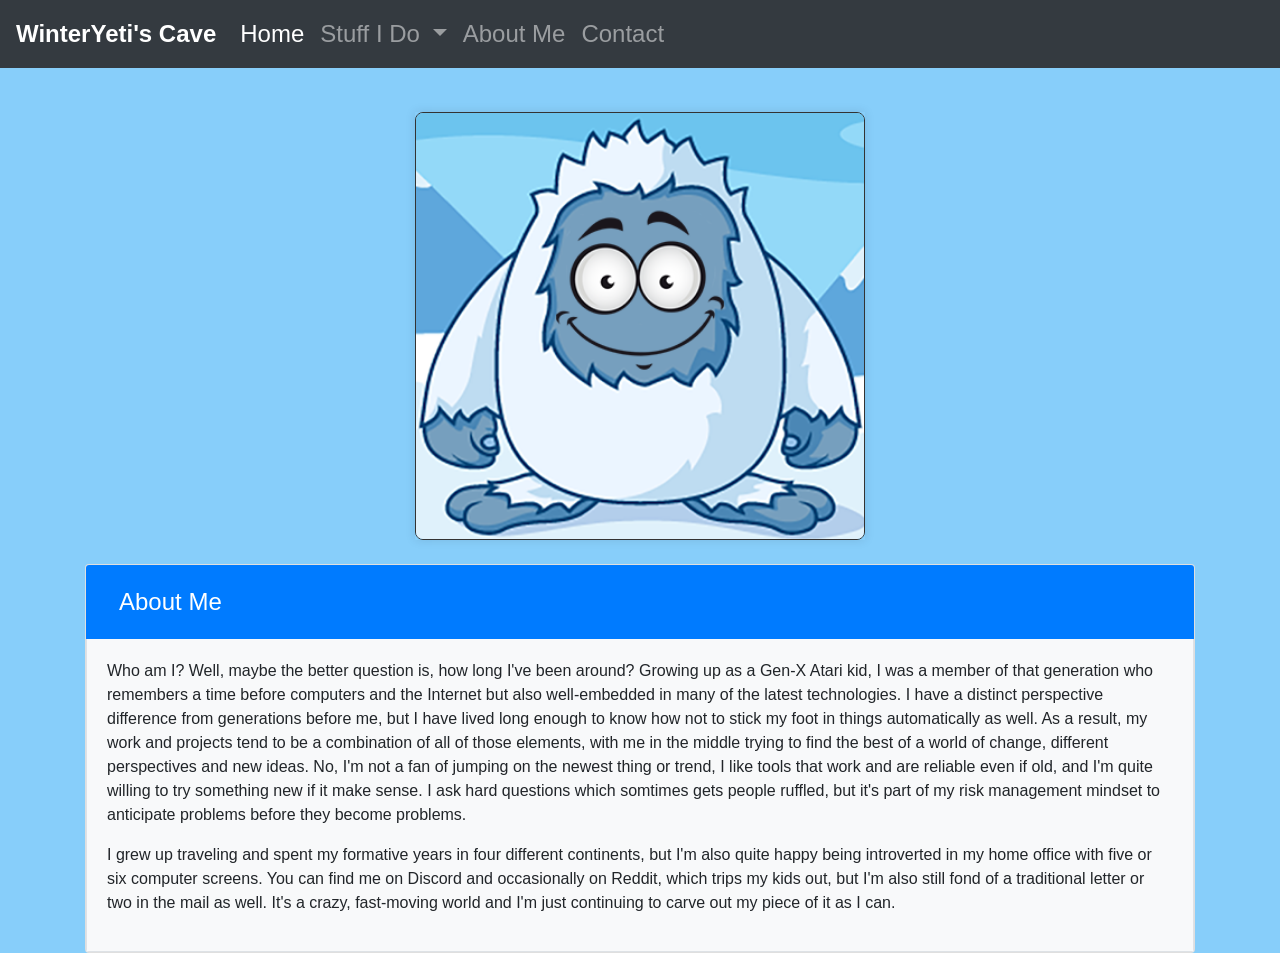
<file: p07-about.html>
<!-- WinterYeti's Cave Homepage version 1.0 -->
<!-- Updated: 7/24/26 -->

<!DOCTYPE html>
<html lang="en">
<head>
<meta charset="UTF-8">
<meta name="viewport" content="width=device-width, initial-scale=1.0">
<title>WinterYeti's Cave</title>
<!-- Bootstrap CSS -->
<link href="https://stackpath.bootstrapcdn.com/bootstrap/4.5.2/css/bootstrap.min.css" rel="stylesheet">
<!-- Additional CSS formatting -->
<link href="styles-default.css" rel="stylesheet">
</head>
<body class="general-body" style="background-color:lightskyblue;">
<nav class="navbar navbar-expand-lg navbar-dark bg-dark">
  <a class="navbar-brand" href="#" style="font-weight:bold">WinterYeti's Cave</a>
  <button class="navbar-toggler" type="button" data-toggle="collapse" data-target="#navbarNav" aria-controls="navbarNav" aria-expanded="false" aria-label="Toggle navigation">
    <span class="navbar-toggler-icon"></span>
  </button>

  <div class="collapse navbar-collapse" id="navbarNav">
    <ul class="navbar-nav">
      <li class="nav-item active">
        <a class="nav-link" href="index.html">Home</a>
      </li>
      <li class="nav-item dropdown">
        <a class="nav-link dropdown-toggle" href="#" id="navbarDropdown" role="button" data-toggle="dropdown" aria-haspopup="true" aria-expanded="false">
          Stuff I Do
        </a>
        <div class="dropdown-menu" aria-labelledby="navbarDropdown">
          <a class="dropdown-item" href="p01-writing-content.html">Writing and Content Delivery</a>
          <a class="dropdown-item" href="p02-webdesign.html">Web Design</a>
          <a class="dropdown-item" href="p03-programming.html">Programming</a>
          <a class="dropdown-item" href="p04-socialmedia.html">Social Media Marketing</a>
          <!--
          <a class="dropdown-item" href="p05-communitymanager.html">Community Manager</a>
          <a class="dropdown-item" href="p06-graphicart.html">Digital Graphic Art & Illustration</a>
          -->
        </div>
      </li>
      <li class="nav-item">
        <a class="nav-link" href="p07-about.html">About Me</a>
      </li>
      <li class="nav-item">
        <a class="nav-link" href="p08-contact.html">Contact</a>
      </li>
    </ul>
  </div>

</nav>

<br>

<div style="max-width: 450px; margin: 20px auto; box-shadow: 0 0 10px rgba(0,0,0,0.1);"> <!-- Inline styles for the shadow box -->
    <img class="yeti-logo" src="images/yeti-logo.png" alt="Shadow Box Image" style="display: block; width: 100%; border: 1px solid #333; border-radius: 8px;"> <!-- Inline styles for the image -->
</div>

<div class="container mt-4">
  <div class="accordion" id="accordionExample">
    <div class="card">

      <div class="card-header" id="headingOne">
        <h2 class="mb-0">
          <button class="btn btn-link" type="button" data-toggle="collapse" data-target="#collapseOne" aria-expanded="true" aria-controls="collapseOne">
            About Me
          </button>
        </h2>
      </div>

      <div id="collapseOne" class="collapse show" aria-labelledby="headingOne" data-parent="#accordionExample">
        <div class="card-body">
          <p>Who am I? Well, maybe the better question is, how long I've been around? Growing up
            as a Gen-X Atari kid, I was a member of that generation who remembers a time before computers
            and the Internet but also well-embedded in many of the latest technologies. I have a distinct
            perspective difference from generations before me, but I have lived long enough to know how
            not to stick my foot in things automatically as well. As a result, my work and projects tend to
            be a combination of all of those elements, with me in the middle trying to find the best of
            a world of change, different perspectives and new ideas. No, I'm not a fan of jumping on the 
            newest thing or trend, I like tools that work and are reliable even if old, and I'm quite 
            willing to try something new if it make sense. I ask hard questions which somtimes gets people
            ruffled, but it's part of my risk management mindset to anticipate problems before they become
            problems. 
          </p>
          <p>I grew up traveling and spent my formative years in four different continents, but I'm also 
            quite happy being introverted in my home office with five or six computer screens. You can find
            me on Discord and occasionally on Reddit, which trips my kids out, but I'm also still fond of 
            a traditional letter or two in the mail as well. It's a crazy, fast-moving world and I'm just 
            continuing to carve out my piece of it as I can.
          </p>
        </div>
      </div>

    </div>
  </div>
</div>


<!-- Bootstrap JS and dependencies -->
<script src="https://code.jquery.com/jquery-3.5.1.slim.min.js"></script>
<script src="https://cdn.jsdelivr.net/npm/@popperjs/core@2.9.1/dist/umd/popper.min.js"></script>
<script src="https://stackpath.bootstrapcdn.com/bootstrap/4.5.2/js/bootstrap.min.js"></script>
</body>

</html>
</file>
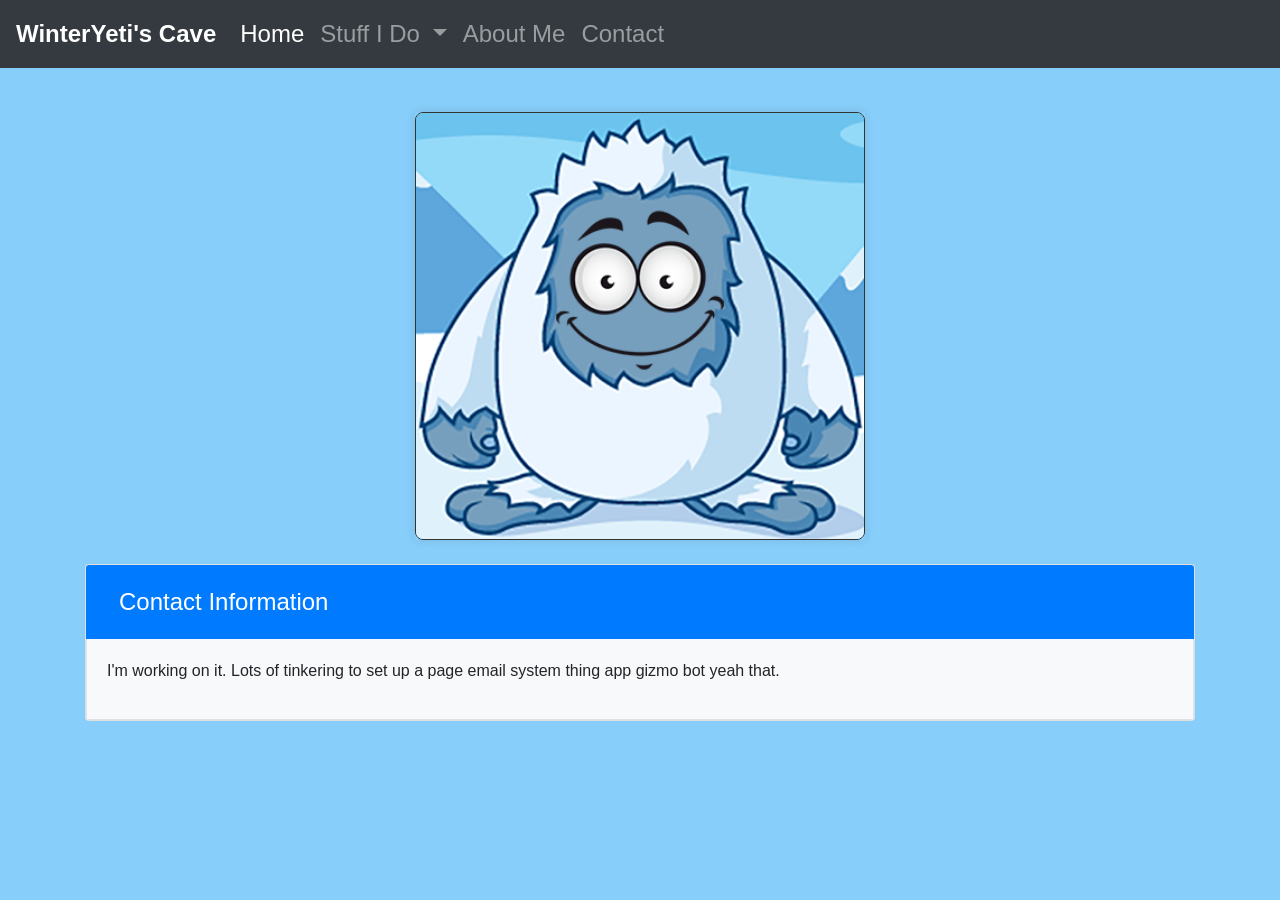
<file: p08-contact.html>
<!-- WinterYeti's Cave Homepage version 1.0 -->
<!-- Updated: 7/24/26 -->

<!DOCTYPE html>
<html lang="en">
<head>
<meta charset="UTF-8">
<meta name="viewport" content="width=device-width, initial-scale=1.0">
<title>WinterYeti's Cave</title>
<!-- Bootstrap CSS -->
<link href="https://stackpath.bootstrapcdn.com/bootstrap/4.5.2/css/bootstrap.min.css" rel="stylesheet">
<!-- Additional CSS formatting -->
<link href="styles-default.css" rel="stylesheet">
</head>
<body class="general-body" style="background-color:lightskyblue;">
  
<nav class="navbar navbar-expand-lg navbar-dark bg-dark">
  <a class="navbar-brand" href="#" style="font-weight:bold">WinterYeti's Cave</a>
  <button class="navbar-toggler" type="button" data-toggle="collapse" data-target="#navbarNav" aria-controls="navbarNav" aria-expanded="false" aria-label="Toggle navigation">
    <span class="navbar-toggler-icon"></span>
  </button>
  <div class="collapse navbar-collapse" id="navbarNav">
    <ul class="navbar-nav">
      <li class="nav-item active">
        <a class="nav-link" href="index.html">Home</a>
      </li>
      <li class="nav-item dropdown">
        <a class="nav-link dropdown-toggle" href="#" id="navbarDropdown" role="button" data-toggle="dropdown" aria-haspopup="true" aria-expanded="false">
          Stuff I Do
        </a>
        <div class="dropdown-menu" aria-labelledby="navbarDropdown">
          <a class="dropdown-item" href="p01-writing-content.html">Writing and Content Delivery</a>
          <a class="dropdown-item" href="p02-webdesign.html">Web Design</a>
          <a class="dropdown-item" href="p03-programming.html">Programming</a>
          <a class="dropdown-item" href="p04-socialmedia.html">Social Media Marketing</a>
          <!--
          <a class="dropdown-item" href="p05-communitymanager.html">Community Manager</a>
          <a class="dropdown-item" href="p06-graphicart.html">Digital Graphic Art & Illustration</a>
          -->
        </div>
      </li>
      <li class="nav-item">
        <a class="nav-link" href="p07-about.html">About Me</a>
      </li>
      <li class="nav-item">
        <a class="nav-link" href="p08-contact.html">Contact</a>
      </li>
    </ul>
  </div>
</nav>

<br>

<div style="max-width: 450px; margin: 20px auto; box-shadow: 0 0 10px rgba(0,0,0,0.1);"> <!-- Inline styles for the shadow box -->
    <img class="yeti-logo" src="images/yeti-logo.png" alt="Shadow Box Image" style="display: block; width: 100%; border: 1px solid #333; border-radius: 8px;"> <!-- Inline styles for the image -->
</div>

<div class="container mt-4">
  <div class="accordion" id="accordionExample">
    <div class="card">

      <div class="card-header" id="headingOne">
        <h2 class="mb-0">
          <button class="btn btn-link" type="button" data-toggle="collapse" data-target="#collapseOne" aria-expanded="true" aria-controls="collapseOne">
            Contact Information
          </button>
        </h2>
      </div>

      <div id="collapseOne" class="collapse show" aria-labelledby="headingOne" data-parent="#accordionExample">
        <div class="card-body">
          <p>I'm working on it. Lots of tinkering to set up a page email system thing app
            gizmo bot yeah that.
          </p>
        </div>
      </div>

    </div>
  </div>
</div>


<!-- Bootstrap JS and dependencies -->
<script src="https://code.jquery.com/jquery-3.5.1.slim.min.js"></script>
<script src="https://cdn.jsdelivr.net/npm/@popperjs/core@2.9.1/dist/umd/popper.min.js"></script>
<script src="https://stackpath.bootstrapcdn.com/bootstrap/4.5.2/js/bootstrap.min.js"></script>
</body>

</html>
</file>
<file: styles-default.css>
/* CSS formatting for WinterYeti's Cave Website */
/* styles-default.css */

/* Overall page formatting */
.general-body {
    background-color: lightskyblue;
}

/* Custom styles for the navigation bar */
.navbar {
    background-color: #333;
  }
  
  .navbar-brand,
  .navbar-nav .nav-link {
    color: #fff;
    font-size: x-large;
    font-weight:200;
  }
  
  .navbar-nav .nav-link:hover {
    color: #ccc;
  }

  .navbar-nav {
    font-size: large;
  }

  .yeti-logo {
    display: block; /* Ensures the image is a block-level element */
    margin-left: auto; /* Centers the image horizontally by setting the left margin to auto */
    margin-right: auto; /* Centers the image horizontally by setting the right margin to auto */
  }

  /* Custom styles for the accordion subheaders*/
  .card-header {
    background-color: #007bff;
  }

  .card-header h2 button {
    color: #fff;
    font-size: 1.5rem; /* Increase the font size of the subheader titles */
}
  
  .card-body {
    background-color: #f8f9fa;
    border: 1px solid #dee2e6;
    border-top: none;
  }
</file>
